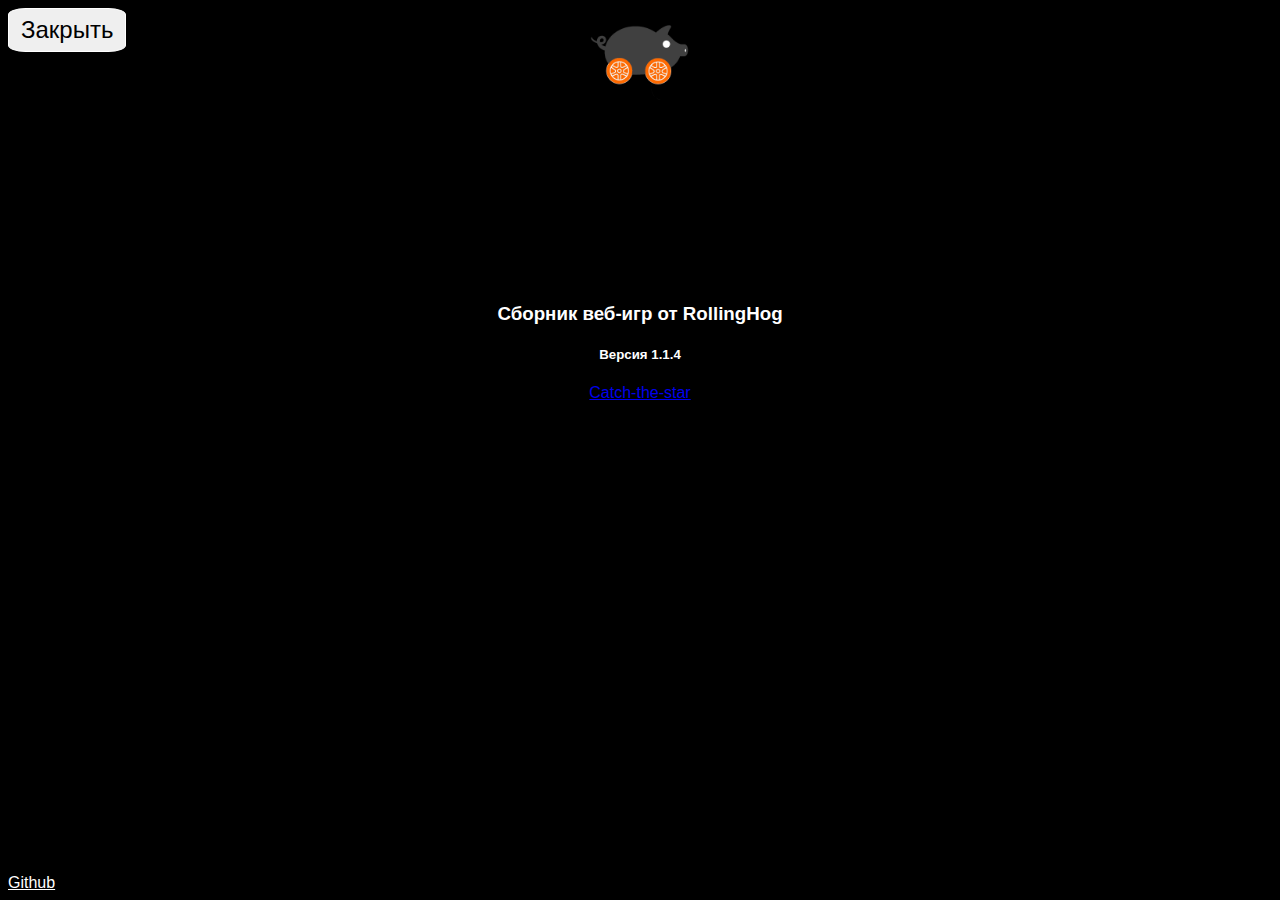
<file: index.html>
<!DOCTYPE html>
<html lang="ru">
<head>
  <meta charset="UTF-8">
  <meta http-equiv="X-UA-Compatible" content="IE=edge">
  <meta name="viewport" content="width=device-width, initial-scale=1.0">
  <link rel="shortcut icon" type="image/x-icon" href="./img/icon.png">
  <link rel="canonical" href="https://rollinghog.github.io/pwa-gamez-rh/" />
  <link rel="manifest" href="/pwa-gamez-rh/manifest.webmanifest">
  <link rel="stylesheet" href="common/common.css">
  <title>Сборник веб-игр от RollingHog</title>
  <style>

    body {
      margin: 0;
      margin-bottom: 1vh;

      overflow-x: hidden;
      overflow-y: auto;
      overscroll-behavior-y: contain;

      color: white;
      background-color: black;

      text-align: center;
    }

     /* ROTATION */
    @keyframes rotating {
      0% {
        transform: scale(1.3, 1);
      }
      50% {
        transform: scale(-1.3, 1);
      }
      100% {
        transform: scale(1.3, 1);
      }
    }
    .rotating {
      animation: rotating 6s linear infinite;
    }
  </style>
</head>
<body>
  <div id="menu">
    <img src="./img/icon.png" style="width: 100px;" class="rotating">
    <h3>Сборник веб-игр от RollingHog</h3>
    <h5>
      Версия <span id="el__version"></span>
    </h5> 

  
    <a href="catch-the-star/index.html">Catch-the-star</a>
    <a style="position:absolute; bottom:8px; left:8px; color: white;" href="https://github.com/RollingHog/pwa-gamez-rh" target="_blank">
      Github
    </a>
    <button onclick="window.close()" style="position: absolute; left: 8px; top: 8px; border: 1px solid white;">Закрыть</button>
  </div>
</body>
<script>
  // IMPORTANT
  if (navigator.serviceWorker) {
    const path = '/pwa-gamez-rh'
    navigator.serviceWorker.register (
      path + '/sw.js',
      {scope: path + '/'}
    ).catch( () => console.log('sevice worker failed'))
  }
</script>
<script src="sw.js"></script>
<script>
  document.getElementById('el__version').innerText = VERSION
</script>
</html>
</file>
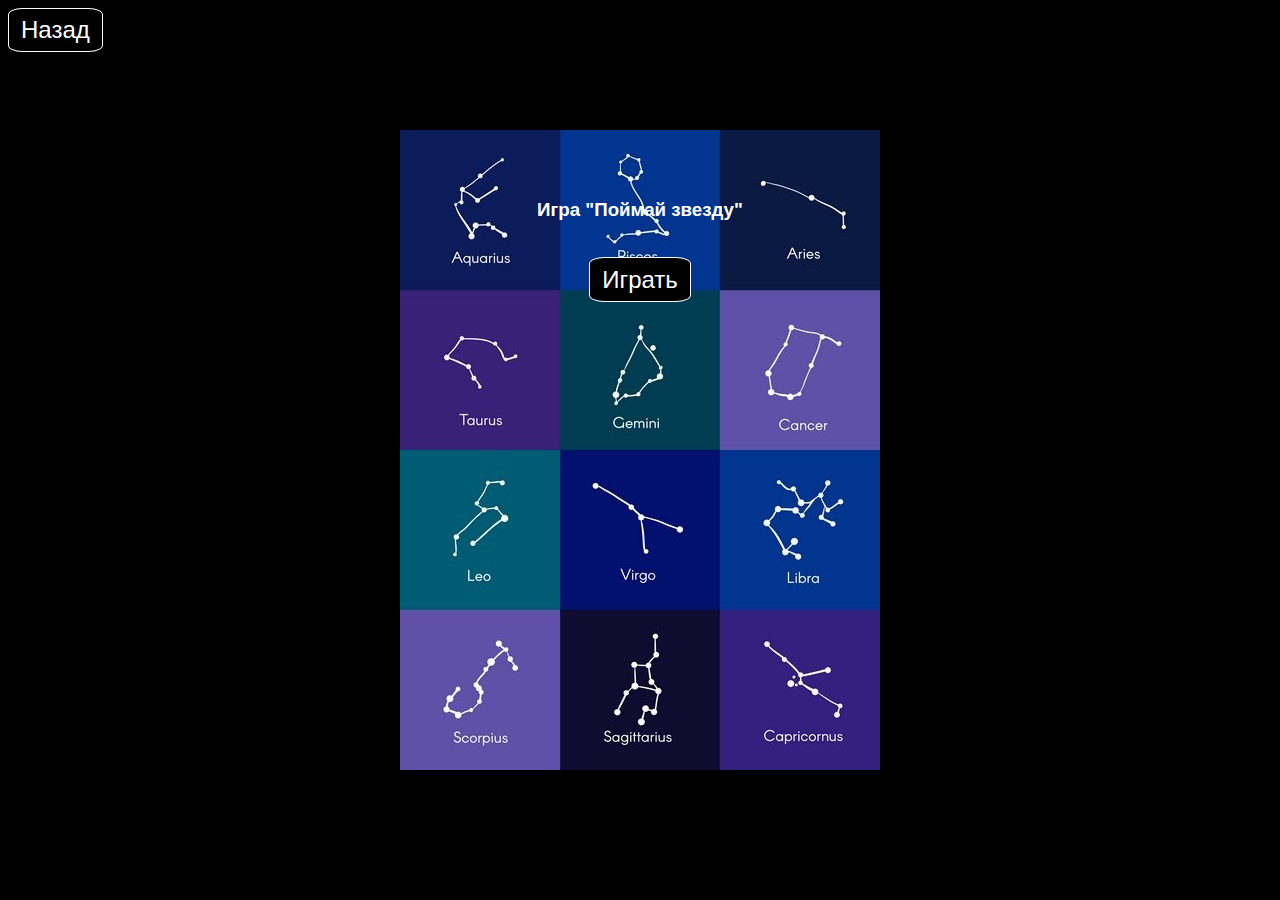
<file: catch-the-star/index.html>
<!DOCTYPE html>
<html lang="ru">
<head>
  <meta charset="UTF-8">
  <meta http-equiv="X-UA-Compatible" content="IE=edge">
  <meta name="viewport" content="width=device-width, initial-scale=1.0">
  <link rel="shortcut icon" type="image/x-icon" href="../img/icon.png">
  <link rel="canonical" href="https://rollinghog.github.io/pwa-gamez-rh/" />
  <link rel="manifest" href="/pwa-gamez-rh/manifest.webmanifest">
  <link rel="stylesheet" href="../common/common.css">
  <title>Игра "Поймай звезду"</title>
  <style>
    body {
      margin: 0;
      margin-bottom: 1vh;

      overflow-x: hidden;
      overflow-y: auto;
      overscroll-behavior-y: contain;

      color: white;
      background-color: black;

      text-align: center;
    }

    button {
      color: white;
      border: 1px solid white;
      background-color: black;
    }

    #statblock {
      z-index: 2;
      text-align: left;
      position: absolute;
      right: 8px;
      top: 8px;
    }

    #starsWrap {
      z-index: 0;
      background-image: url(img/background.png);
    }

    img.star {
      width: 50px;
      position: absolute;
      padding-top: 30px;
      /* left: 50vw;
      top: 50vh; */
    }

    #cat {

    }

   
  </style>
</head>
<body>
  <div id="menu" class="fullscreen" style="background-image: url(img/menu.jpg); background-color: black;">
    <div id="menu_inner">
      <h3>Игра "Поймай звезду"</h3>
      <br>
      <button onclick="Menu.hide()">Играть</button>
    </div>
    <button id=backBtn onclick="history.back()" class="left-top">Назад</button>
  </div>

  <button id=menuBtn onclick="Menu.show()" hidden class="left-top z-1 menu-button">Меню</button>

  <div id="statblock">
    Статистика
    <br>
    Очки: <span id="stat_points">0</span>
    <br>
    Пропущено: <span id="stat_lost">0</span>
    
    <div id="stat_debug" class="isDebug">
      Звезд: <span id="stat_stars">0</span>
      <br>
      <button onclick="addStar()">addStar</button>
      <br>
      <button onclick="mainSpeed -= 1">speed -</button>
      <button onclick="mainSpeed += 1">speed +</button>
      <br>
    </div>
  </div>

  <div id="cat"></div>
  <div id="starsWrap" class="fullscreen">
    <!-- <img class="star" src="star.png" alt=""> -->
  </div>
</body>
<!-- <script src="../sw.js"></script> -->
<script src="../common/common.js"></script>
<script src="index.js"></script>
</html>
</file>
<file: common/common.css>
body {
  font-family: Verdana, Geneva, Tahoma, sans-serif;
}

h3 {
  padding-top: 20vh;
}

.z-1 {
  z-index: 1;
}

button {
  border-radius: 15%;
  padding: 0.3em 0.5em;
  cursor: pointer;
}

.left-top {
  position: absolute; 
  left: 8px; 
  top: 8px;
}

.right-top {
  position: absolute; 
  right: 8px; 
  top: 8px;
}

.fullscreen {
  position: absolute;
  left: 0;
  top: 0;
  width: 100vw;
  height: 100vh;
  overflow: hidden;
}

#menu {
  z-index: 5;
  background-repeat: no-repeat;
  background-position: center;
}

#menu button, .menu-button {
  font-size: x-large;
}

#menu #menu_inner * {
  position: relative;
}
</file>
